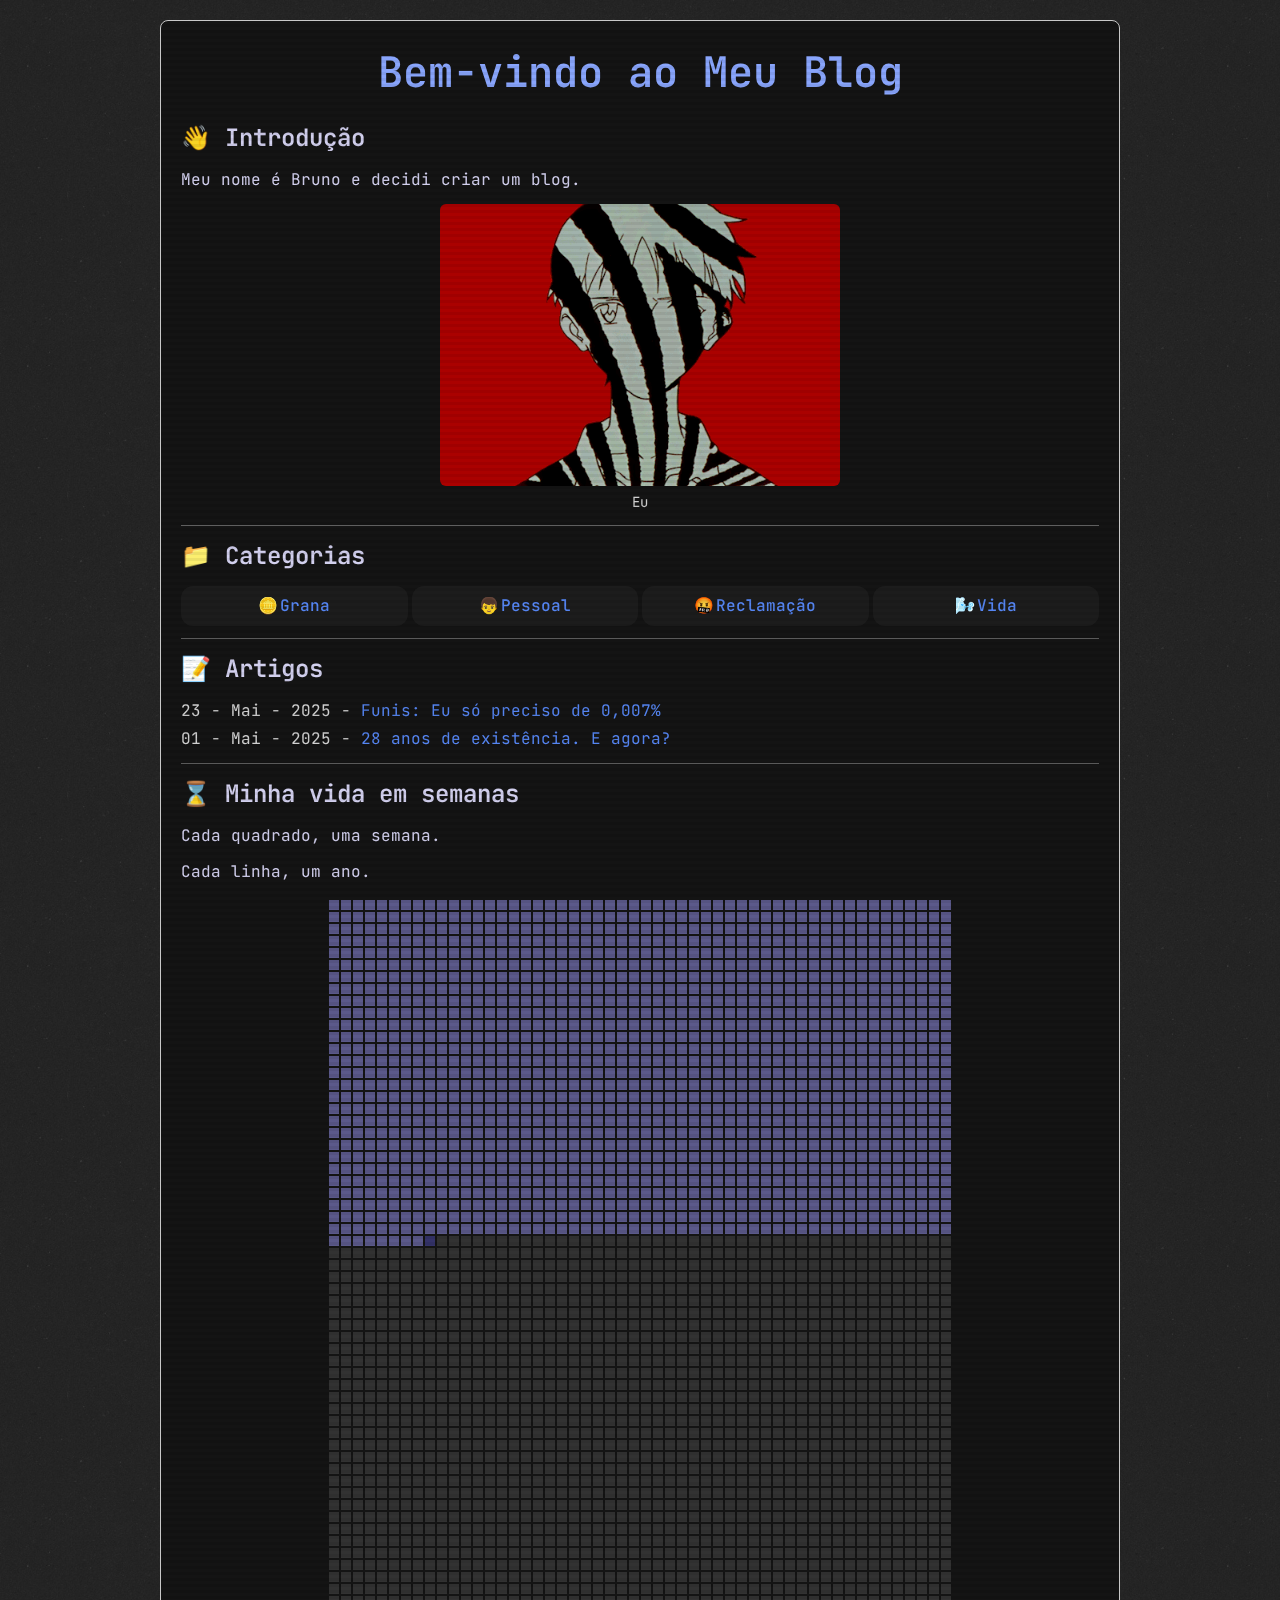
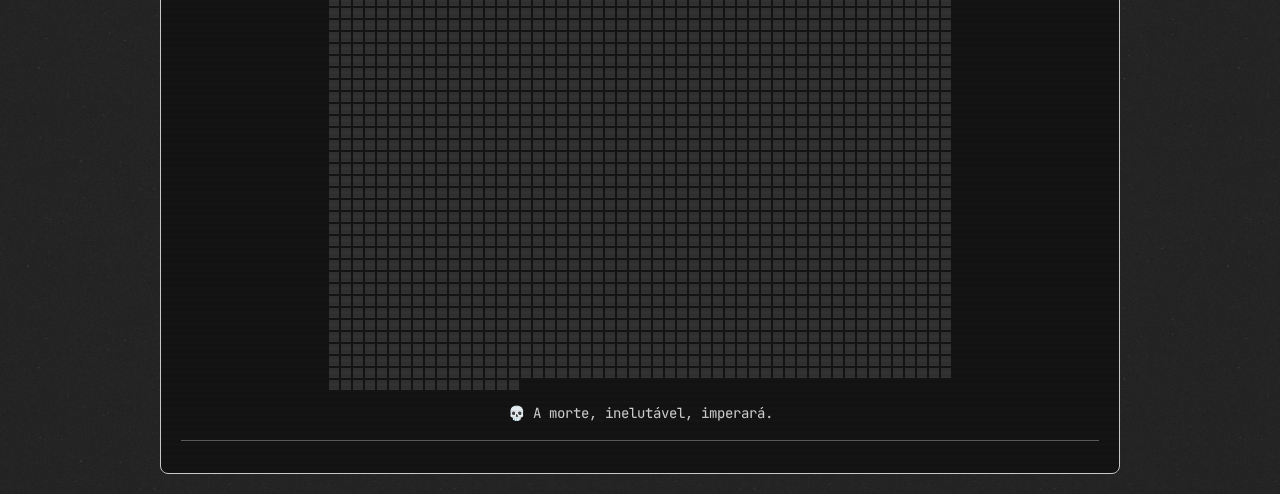
<file: index.html>
<!DOCTYPE html>
<html lang="pt-BR" <head>
<meta charset="UTF-8">
<meta name="viewport" content="width=device-width, initial-scale=1.0">
<title>Bem-vindo ao Meu Blog - Meu Blog</title>
<link rel="stylesheet" href="/static/style.css" />
<link rel="preconnect" href="https://fonts.googleapis.com" />
<link rel="preconnect" href="https://fonts.gstatic.com" crossorigin />
<link href="https://fonts.googleapis.com/css2?family=Noto+Serif:ital,wght@0,100..900;1,100..900&display=swap"
  rel="stylesheet" />
<link href="https://fonts.googleapis.com/css2?family=Rubik+Glitch&display=swap" rel="stylesheet">
<link href="https://fonts.googleapis.com/css2?family=JetBrains+Mono:ital,wght@0,100..800;1,100..800&display=swap" rel="stylesheet">
<link rel="icon" href="/images/favicon.ico" type="image/x-icon" />
</head>

<body>
  <main>
<h1><a href="/">Bem-vindo ao Meu Blog</a></h1>
<h2>👋 Introdução</h2>
<p>Meu nome é Bruno e decidi criar um blog.</p>
<p><figure><img alt="Eu" src="/images/eva.gif"/><figcaption>Eu</figcaption></figure></p>
<hr/>
<h2>📁 Categorias</h2>
<ul class="category-list"><li><a href="/categorias/grana" id="tag_grana"><span></span>Grana</a></li> <li><a href="/categorias/pessoal" id="tag_pessoal"><span></span>Pessoal</a></li> <li><a href="/categorias/reclamacao" id="tag_reclamacao"><span></span>Reclamação</a></li> <li><a href="/categorias/vida" id="tag_vida"><span></span>Vida</a></li></ul>
<hr/>
<h2>📝 Artigos</h2>
<ul class="article-list"><li>23 - Mai - 2025 - <a href="/artigos/funis-eu-so-preciso-de-0,007">Funis: Eu só preciso de 0,007%</a></li><li>01 - Mai - 2025 - <a href="/artigos/28-anos-de-existencia.-e-agora">28 anos de existência. E agora?</a></li></ul>
<hr/>
<h2>⌛ Minha vida em semanas</h2>
<p>Cada quadrado, uma semana.</p>
<p>Cada linha, um ano. </p>
<figure class="life-grid-container">
<canvas class="life-grid" id="lifeGrid"></canvas>
<figcaption>💀 A morte, inelutável, imperará.</figcaption>
</figure>
<style>
.life-grid-container {
  max-width: 100%;
  margin: 16px auto;
  text-align: center;
}
.life-grid-container canvas {
  max-width: 100%;
  height: auto;
}
</style>
<script>
document.addEventListener("DOMContentLoaded", function() {
  const canvas = document.getElementById("lifeGrid");
  const ctx = canvas.getContext("2d");
  const totalWeeks = 4696;
  const livedWeeks = 1465;
  const weeksPerRow = 52;
  const rows = 91;
  const baseSquareSize = 10;
  const baseGap = 2;
  let blinkState = true;
  function resizeCanvas() {
    const container = canvas.parentElement;
    const containerWidth = container.clientWidth;
    const maxCanvasWidth = Math.min(containerWidth, weeksPerRow * (baseSquareSize + baseGap) - baseGap);
    const scale = maxCanvasWidth / (weeksPerRow * (baseSquareSize + baseGap) - baseGap);
    const squareSize = baseSquareSize * scale;
    const gap = baseGap * scale;
    canvas.width = weeksPerRow * (squareSize + gap) - gap;
    canvas.height = rows * (squareSize + gap) - gap;
    return { squareSize, gap };
  }
  function drawGrid() {
    const { squareSize, gap } = resizeCanvas();
    ctx.clearRect(0, 0, canvas.width, canvas.height);
    for (let week = 0; week < totalWeeks; week++) {
      const row = Math.floor(week / weeksPerRow);
      const col = week % weeksPerRow;
      const x = col * (squareSize + gap);
      const y = row * (squareSize + gap);
      if (week < livedWeeks - 1) {
        ctx.fillStyle = "#9999ff80"; // Semanas vividas
        ctx.fillRect(x, y, squareSize, squareSize);
      } else if (week === livedWeeks - 1) {
        ctx.fillStyle = blinkState ? "#6666cc" : "#333366"; // Semana atual (piscando)
        ctx.fillRect(x, y, squareSize, squareSize);
      } else {
        ctx.fillStyle = "#333333"; // Semanas futuras
        ctx.fillRect(x, y, squareSize, squareSize);
      }
    }
  }
  function animate() {
    blinkState = !blinkState;
    drawGrid();
    setTimeout(animate, 1000);
  }
  window.addEventListener("resize", drawGrid);
  drawGrid();
  animate();
});
</script>
<hr/>
</main>
</body>

</html>
</file>
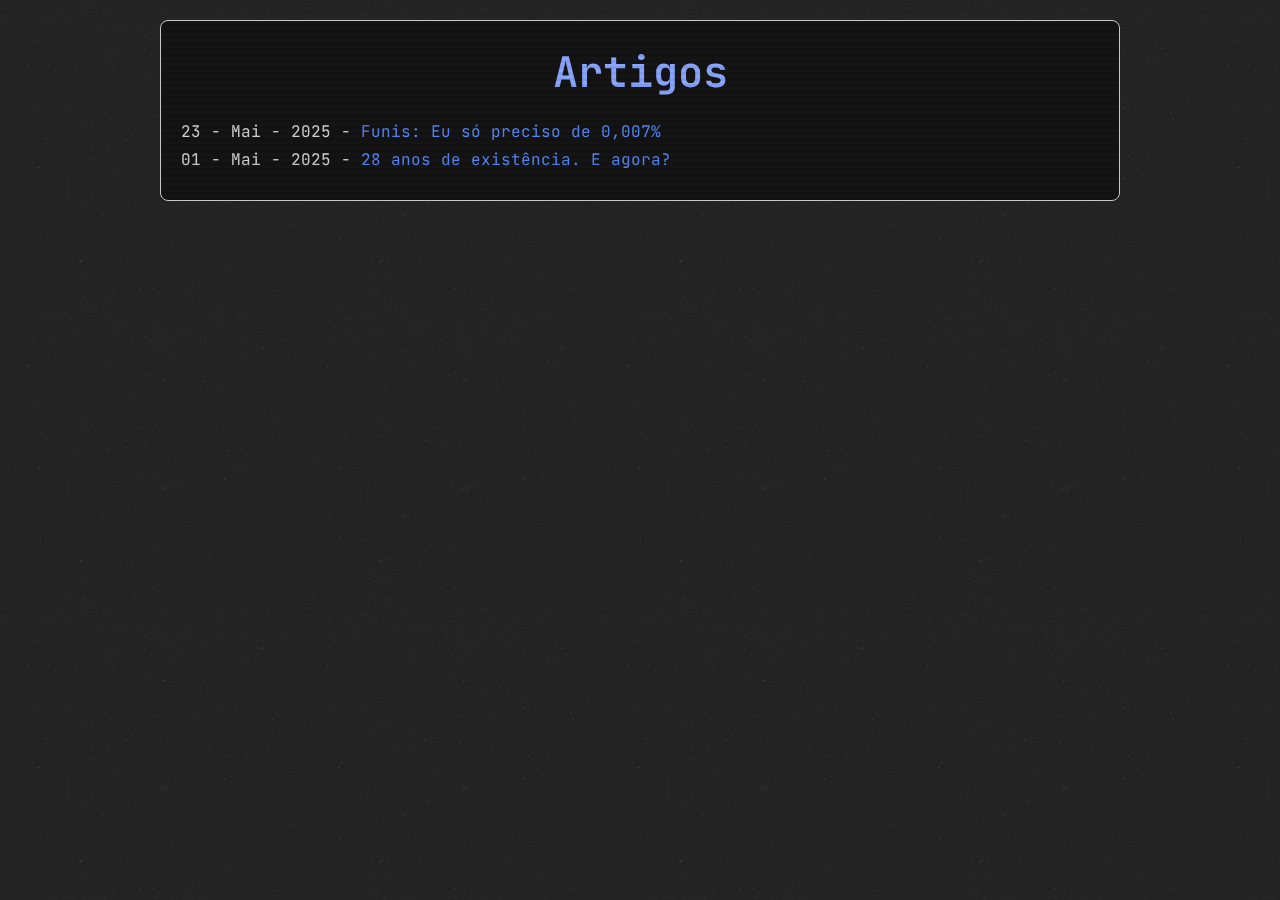
<file: artigos/index.html>
<!DOCTYPE html>
<html lang="pt-BR" <head>
<meta charset="UTF-8">
<meta name="viewport" content="width=device-width, initial-scale=1.0">
<title>Artigos - Meu Blog</title>
<link rel="stylesheet" href="/static/style.css" />
<link rel="preconnect" href="https://fonts.googleapis.com" />
<link rel="preconnect" href="https://fonts.gstatic.com" crossorigin />
<link href="https://fonts.googleapis.com/css2?family=Noto+Serif:ital,wght@0,100..900;1,100..900&display=swap"
  rel="stylesheet" />
<link href="https://fonts.googleapis.com/css2?family=Rubik+Glitch&display=swap" rel="stylesheet">
<link href="https://fonts.googleapis.com/css2?family=JetBrains+Mono:ital,wght@0,100..800;1,100..800&display=swap" rel="stylesheet">
<link rel="icon" href="/images/favicon.ico" type="image/x-icon" />
</head>

<body>
  <main>
<h1><a href="/">Artigos</a></h1>
<ul class='article-list'><li>23 - Mai - 2025 - <a href="/artigos/funis-eu-so-preciso-de-0,007">Funis: Eu só preciso de 0,007%</a></li><li>01 - Mai - 2025 - <a href="/artigos/28-anos-de-existencia.-e-agora">28 anos de existência. E agora?</a></li></ul>
</main>
</body>

</html>
</file>
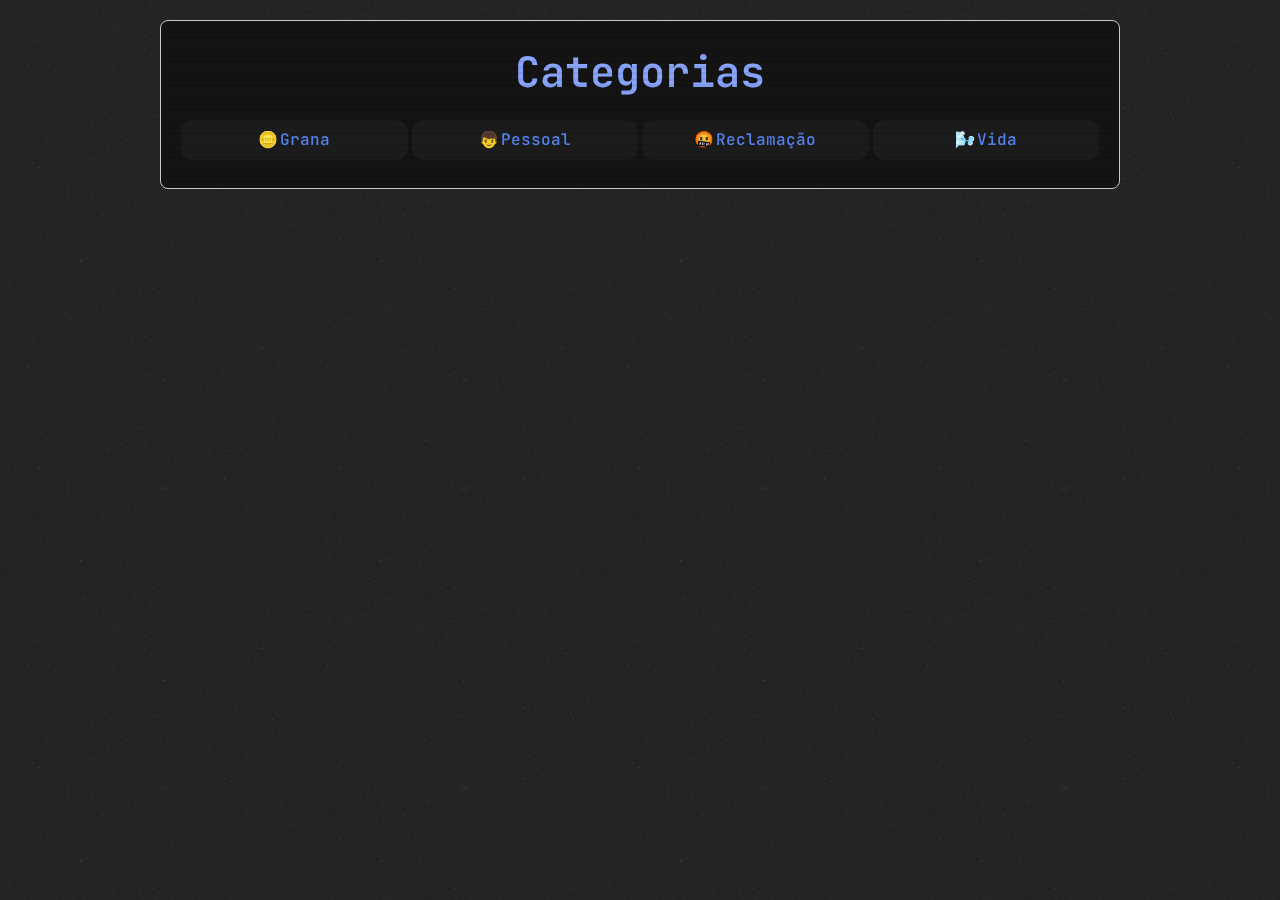
<file: categorias/index.html>
<!DOCTYPE html>
<html lang="pt-BR" <head>
<meta charset="UTF-8">
<meta name="viewport" content="width=device-width, initial-scale=1.0">
<title>Categorias - Meu Blog</title>
<link rel="stylesheet" href="/static/style.css" />
<link rel="preconnect" href="https://fonts.googleapis.com" />
<link rel="preconnect" href="https://fonts.gstatic.com" crossorigin />
<link href="https://fonts.googleapis.com/css2?family=Noto+Serif:ital,wght@0,100..900;1,100..900&display=swap"
  rel="stylesheet" />
<link href="https://fonts.googleapis.com/css2?family=Rubik+Glitch&display=swap" rel="stylesheet">
<link href="https://fonts.googleapis.com/css2?family=JetBrains+Mono:ital,wght@0,100..800;1,100..800&display=swap" rel="stylesheet">
<link rel="icon" href="/images/favicon.ico" type="image/x-icon" />
</head>

<body>
  <main>
<h1><a href="/">Categorias</a></h1>
<ul class='category-list'><li><a id="tag_grana" href="/categorias/grana"><span></span>Grana</a></li> <li><a id="tag_pessoal" href="/categorias/pessoal"><span></span>Pessoal</a></li> <li><a id="tag_reclamacao" href="/categorias/reclamacao"><span></span>Reclamação</a></li> <li><a id="tag_vida" href="/categorias/vida"><span></span>Vida</a></li></ul>
</main>
</body>

</html>
</file>
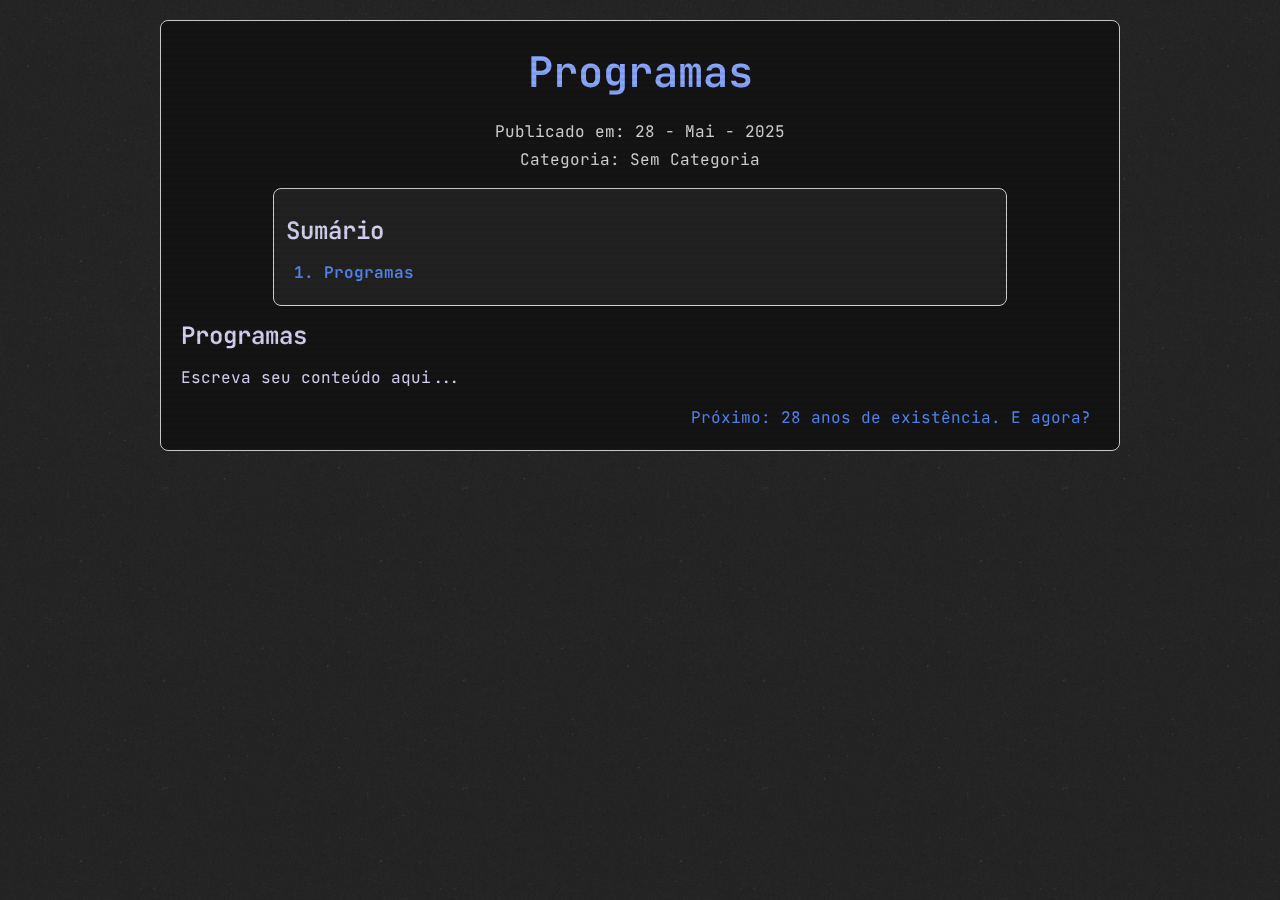
<file: programas/index.html>
<!DOCTYPE html>
<html lang="pt-BR" <head>
<meta charset="UTF-8">
<meta name="viewport" content="width=device-width, initial-scale=1.0">
<title>Programas - Meu Blog</title>
<link rel="stylesheet" href="/static/style.css" />
<link rel="preconnect" href="https://fonts.googleapis.com" />
<link rel="preconnect" href="https://fonts.gstatic.com" crossorigin />
<link href="https://fonts.googleapis.com/css2?family=Noto+Serif:ital,wght@0,100..900;1,100..900&display=swap"
  rel="stylesheet" />
<link href="https://fonts.googleapis.com/css2?family=Rubik+Glitch&display=swap" rel="stylesheet">
<link href="https://fonts.googleapis.com/css2?family=JetBrains+Mono:ital,wght@0,100..800;1,100..800&display=swap" rel="stylesheet">
<link rel="icon" href="/images/favicon.ico" type="image/x-icon" />
</head>

<body>
  <main>
    <h1><a href="/">Programas</a></h1>
    <div class="article-meta">
        <div>Publicado em: 28 - Mai - 2025</div>
        <div>Categoria:
            
                Sem Categoria
            
        </div>
    </div>
    
    <div class="toc">
        <h2>Sumário</h2>
        <ul class="toc-list">
        
            <li class="toc-h2"><a href="#programas">1. Programas</a></li>
        
        </ul>
    </div>
    
    <h2 id="programas">Programas</h2>
<p>Escreva seu conteúdo aqui...</p>
    <nav class="article-navigation">
        <div class="nav-previous">
            
        </div>
        <div class="nav-next">
            <a class="nav-link" href="/artigos/28-anos-de-existencia.-e-agora">Próximo: 28 anos de existência. E agora?</a>
        </div>
    </nav>
</main>
</body>

</html>
</file>
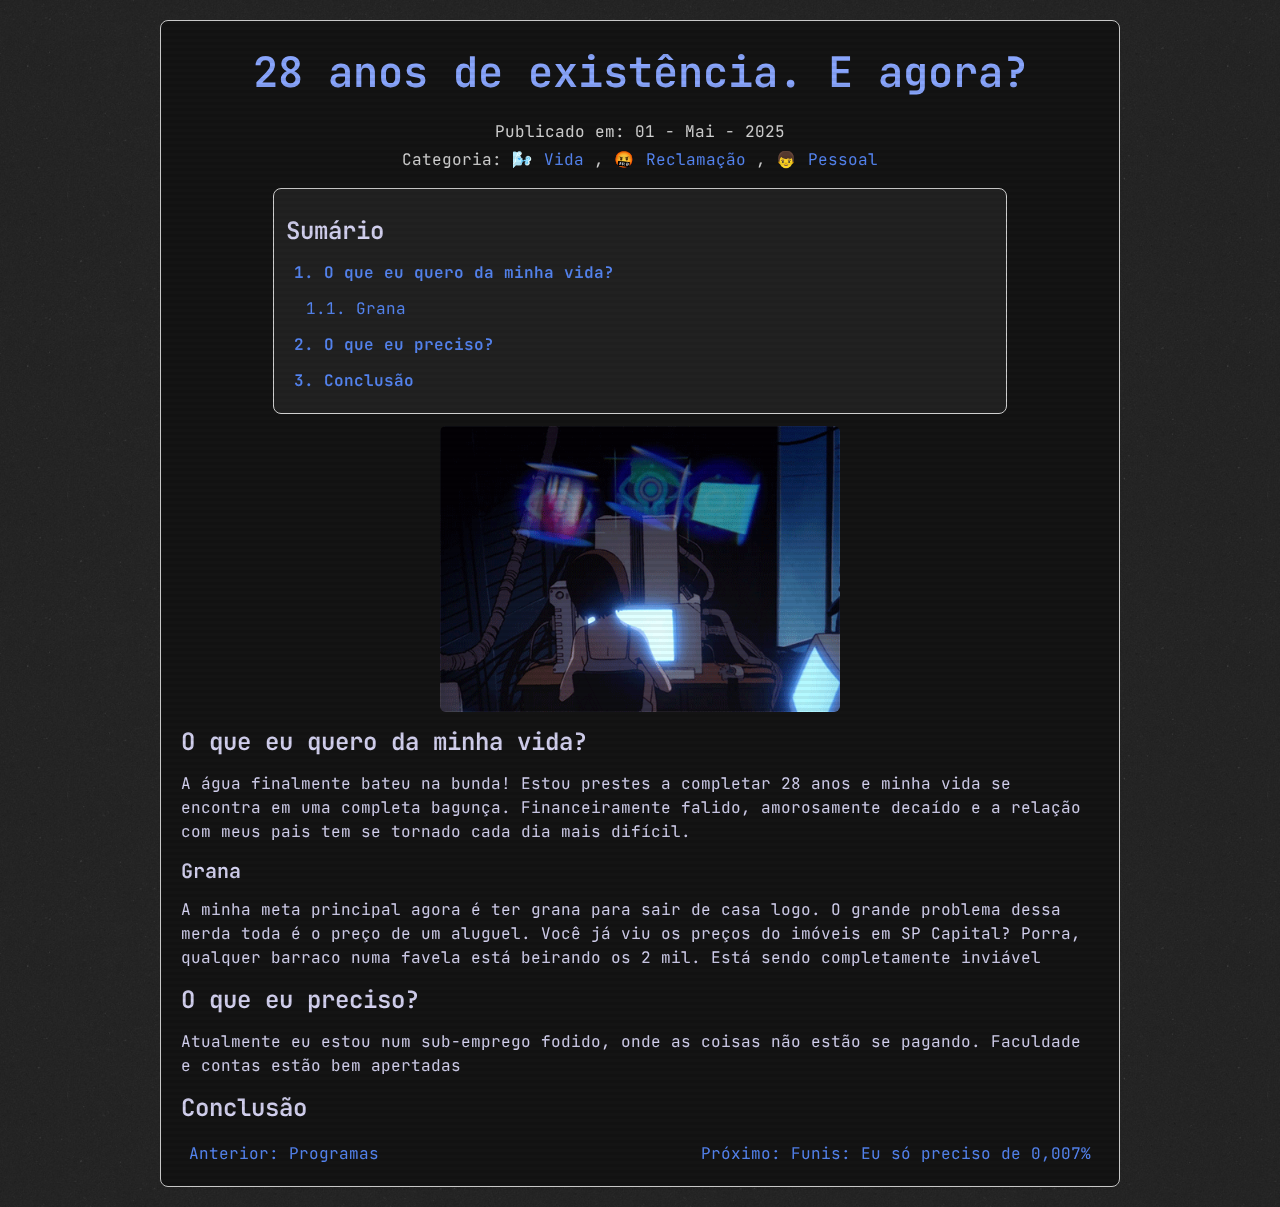
<file: artigos/28-anos-de-existencia.-e-agora/index.html>
<!DOCTYPE html>
<html lang="pt-BR" <head>
<meta charset="UTF-8">
<meta name="viewport" content="width=device-width, initial-scale=1.0">
<title>28 anos de existência. E agora? - Meu Blog</title>
<link rel="stylesheet" href="/static/style.css" />
<link rel="preconnect" href="https://fonts.googleapis.com" />
<link rel="preconnect" href="https://fonts.gstatic.com" crossorigin />
<link href="https://fonts.googleapis.com/css2?family=Noto+Serif:ital,wght@0,100..900;1,100..900&display=swap"
  rel="stylesheet" />
<link href="https://fonts.googleapis.com/css2?family=Rubik+Glitch&display=swap" rel="stylesheet">
<link href="https://fonts.googleapis.com/css2?family=JetBrains+Mono:ital,wght@0,100..800;1,100..800&display=swap" rel="stylesheet">
<link rel="icon" href="/images/favicon.ico" type="image/x-icon" />
</head>

<body>
  <main>
    <h1><a href="/">28 anos de existência. E agora?</a></h1>
    <div class="article-meta">
        <div>Publicado em: 01 - Mai - 2025</div>
        <div>Categoria:
            
                
                    <a id="tag_vida" href="/categorias/vida">
                        Vida
                    </a>
                    , 
                
                    <a id="tag_reclamacao" href="/categorias/reclamacao">
                        Reclamação
                    </a>
                    , 
                
                    <a id="tag_pessoal" href="/categorias/pessoal">
                        Pessoal
                    </a>
                    
                
            
        </div>
    </div>
    
    <div class="toc">
        <h2>Sumário</h2>
        <ul class="toc-list">
        
            <li class="toc-h2"><a href="#o-que-eu-quero-da-minha-vida">1. O que eu quero da minha vida?</a></li>
        
            <li class="toc-h3"><a href="#grana">1.1. Grana</a></li>
        
            <li class="toc-h2"><a href="#o-que-eu-preciso">2. O que eu preciso?</a></li>
        
            <li class="toc-h2"><a href="#conclusao">3. Conclusão</a></li>
        
        </ul>
    </div>
    
    <p><figure><img alt="" src="/images/lain.gif"/></figure></p>
<h2 id="o-que-eu-quero-da-minha-vida">O que eu quero da minha vida?</h2>
<p>A água finalmente bateu na bunda! Estou prestes a completar 28 anos e minha vida se encontra em uma completa bagunça. Financeiramente falido, amorosamente decaído e a relação com meus pais tem se tornado cada dia mais difícil.</p>
<h3 id="grana">Grana</h3>
<p>A minha meta principal agora é ter grana para sair de casa logo. O grande problema dessa merda toda é o preço de um aluguel. Você já viu os preços do imóveis em SP Capital? Porra, qualquer barraco numa favela está beirando os 2 mil. Está sendo completamente inviável</p>
<h2 id="o-que-eu-preciso">O que eu preciso?</h2>
<p>Atualmente eu estou num sub-emprego fodido, onde as coisas não estão se pagando. Faculdade e contas estão bem apertadas</p>
<h2 id="conclusao">Conclusão</h2>
    <nav class="article-navigation">
        <div class="nav-previous">
            <a class="nav-link" href="/programas">Anterior: Programas</a>
        </div>
        <div class="nav-next">
            <a class="nav-link" href="/artigos/funis-eu-so-preciso-de-0,007">Próximo: Funis: Eu só preciso de 0,007%</a>
        </div>
    </nav>
</main>
</body>

</html>
</file>
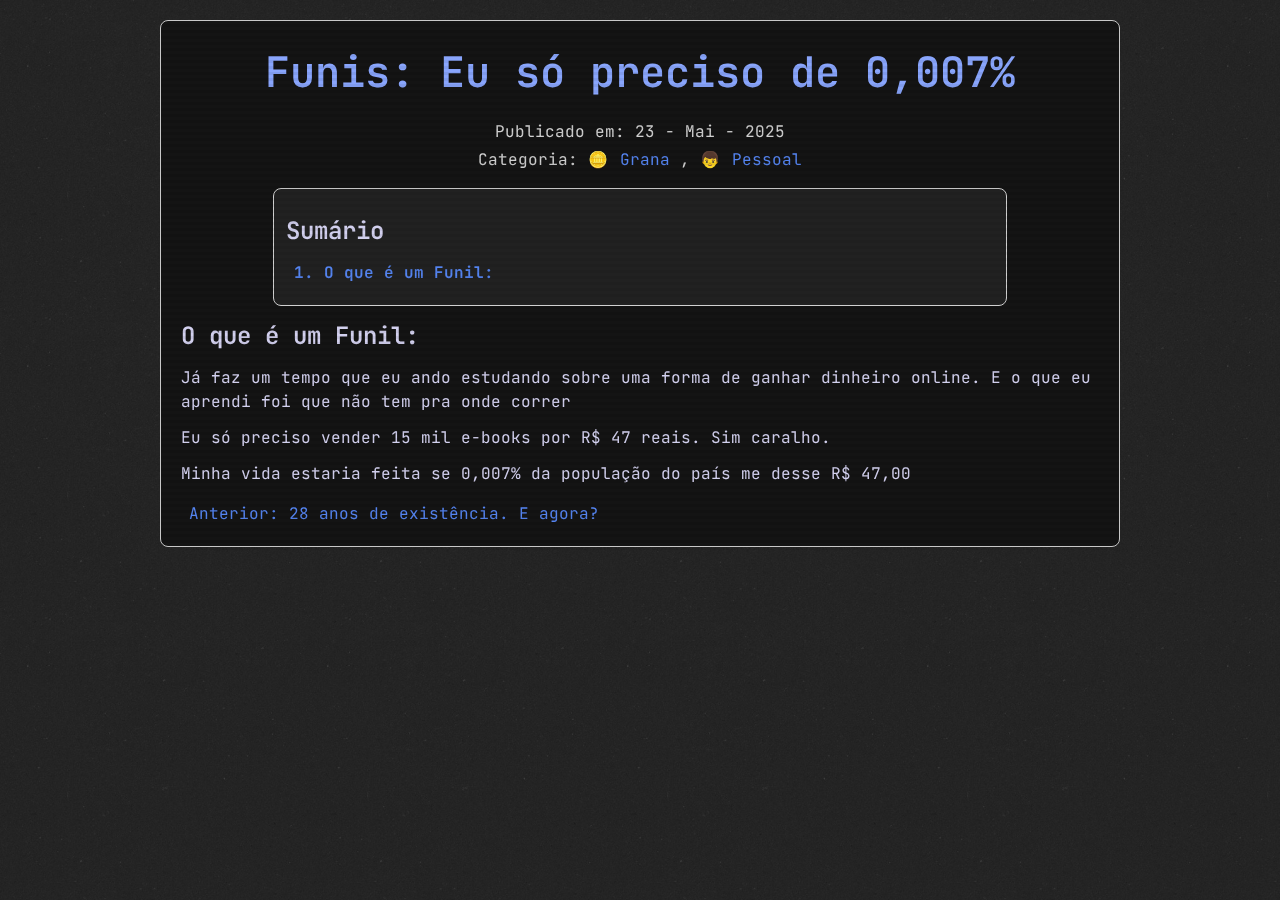
<file: artigos/funis-eu-so-preciso-de-0,007/index.html>
<!DOCTYPE html>
<html lang="pt-BR" <head>
<meta charset="UTF-8">
<meta name="viewport" content="width=device-width, initial-scale=1.0">
<title>Funis: Eu só preciso de 0,007% - Meu Blog</title>
<link rel="stylesheet" href="/static/style.css" />
<link rel="preconnect" href="https://fonts.googleapis.com" />
<link rel="preconnect" href="https://fonts.gstatic.com" crossorigin />
<link href="https://fonts.googleapis.com/css2?family=Noto+Serif:ital,wght@0,100..900;1,100..900&display=swap"
  rel="stylesheet" />
<link href="https://fonts.googleapis.com/css2?family=Rubik+Glitch&display=swap" rel="stylesheet">
<link href="https://fonts.googleapis.com/css2?family=JetBrains+Mono:ital,wght@0,100..800;1,100..800&display=swap" rel="stylesheet">
<link rel="icon" href="/images/favicon.ico" type="image/x-icon" />
</head>

<body>
  <main>
    <h1><a href="/">Funis: Eu só preciso de 0,007%</a></h1>
    <div class="article-meta">
        <div>Publicado em: 23 - Mai - 2025</div>
        <div>Categoria:
            
                
                    <a id="tag_grana" href="/categorias/grana">
                        Grana
                    </a>
                    , 
                
                    <a id="tag_pessoal" href="/categorias/pessoal">
                        Pessoal
                    </a>
                    
                
            
        </div>
    </div>
    
    <div class="toc">
        <h2>Sumário</h2>
        <ul class="toc-list">
        
            <li class="toc-h2"><a href="#o-que-e-um-funil">1. O que é um Funil:</a></li>
        
        </ul>
    </div>
    
    <h2 id="o-que-e-um-funil">O que é um Funil:</h2>
<p>Já faz um tempo que eu ando estudando sobre uma forma de ganhar dinheiro online. E o que eu aprendi foi que não tem pra onde correr </p>
<p>Eu só preciso vender 15 mil e-books por R$ 47 reais. Sim caralho. </p>
<p>Minha vida estaria feita se 0,007% da população do país me desse R$ 47,00</p>
    <nav class="article-navigation">
        <div class="nav-previous">
            <a class="nav-link" href="/artigos/28-anos-de-existencia.-e-agora">Anterior: 28 anos de existência. E agora?</a>
        </div>
        <div class="nav-next">
            
        </div>
    </nav>
</main>
</body>

</html>
</file>
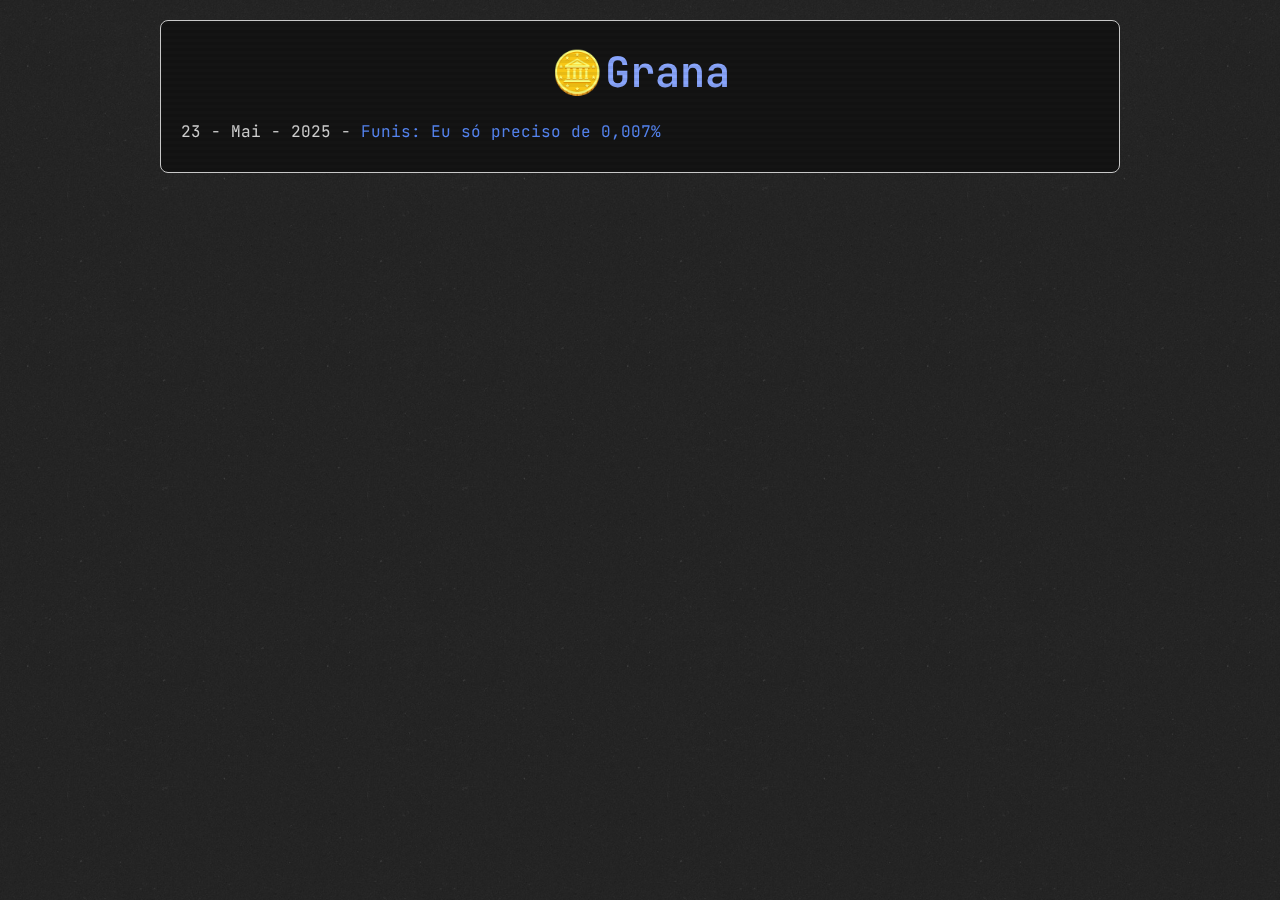
<file: categorias/grana/index.html>
<!DOCTYPE html>
<html lang="pt-BR" <head>
<meta charset="UTF-8">
<meta name="viewport" content="width=device-width, initial-scale=1.0">
<title>Grana - Meu Blog</title>
<link rel="stylesheet" href="/static/style.css" />
<link rel="preconnect" href="https://fonts.googleapis.com" />
<link rel="preconnect" href="https://fonts.gstatic.com" crossorigin />
<link href="https://fonts.googleapis.com/css2?family=Noto+Serif:ital,wght@0,100..900;1,100..900&display=swap"
  rel="stylesheet" />
<link href="https://fonts.googleapis.com/css2?family=Rubik+Glitch&display=swap" rel="stylesheet">
<link href="https://fonts.googleapis.com/css2?family=JetBrains+Mono:ital,wght@0,100..800;1,100..800&display=swap" rel="stylesheet">
<link rel="icon" href="/images/favicon.ico" type="image/x-icon" />
</head>

<body>
  <main>
<h1><a href="/" id="tag_grana"><span></span>Grana</a></h1>
<ul class='article-list'><li>23 - Mai - 2025 - <a href="/artigos/funis-eu-so-preciso-de-0,007">Funis: Eu só preciso de 0,007%</a></li></ul>
</main>
</body>

</html>
</file>
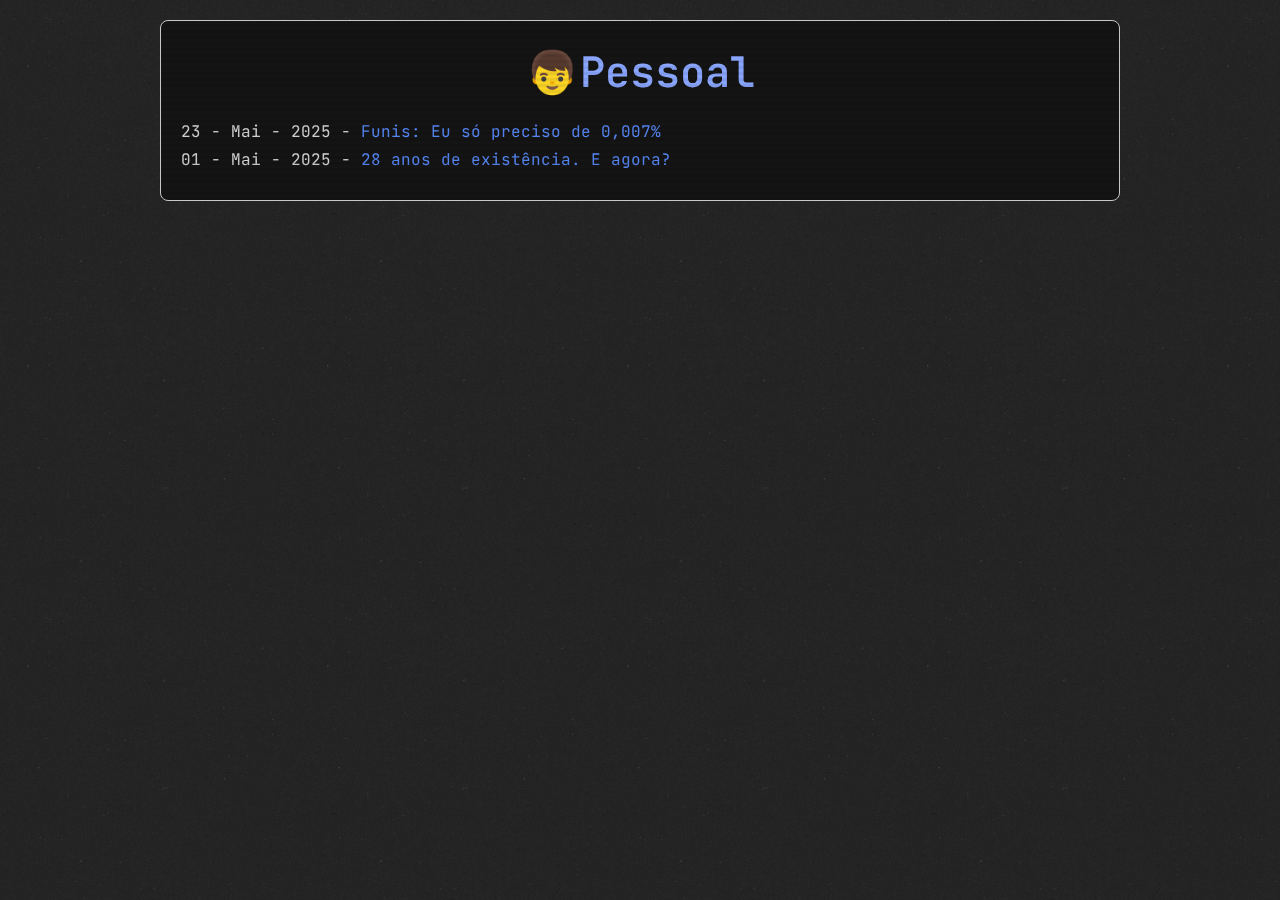
<file: categorias/pessoal/index.html>
<!DOCTYPE html>
<html lang="pt-BR" <head>
<meta charset="UTF-8">
<meta name="viewport" content="width=device-width, initial-scale=1.0">
<title>Pessoal - Meu Blog</title>
<link rel="stylesheet" href="/static/style.css" />
<link rel="preconnect" href="https://fonts.googleapis.com" />
<link rel="preconnect" href="https://fonts.gstatic.com" crossorigin />
<link href="https://fonts.googleapis.com/css2?family=Noto+Serif:ital,wght@0,100..900;1,100..900&display=swap"
  rel="stylesheet" />
<link href="https://fonts.googleapis.com/css2?family=Rubik+Glitch&display=swap" rel="stylesheet">
<link href="https://fonts.googleapis.com/css2?family=JetBrains+Mono:ital,wght@0,100..800;1,100..800&display=swap" rel="stylesheet">
<link rel="icon" href="/images/favicon.ico" type="image/x-icon" />
</head>

<body>
  <main>
<h1><a href="/" id="tag_pessoal"><span></span>Pessoal</a></h1>
<ul class='article-list'><li>23 - Mai - 2025 - <a href="/artigos/funis-eu-so-preciso-de-0,007">Funis: Eu só preciso de 0,007%</a></li><li>01 - Mai - 2025 - <a href="/artigos/28-anos-de-existencia.-e-agora">28 anos de existência. E agora?</a></li></ul>
</main>
</body>

</html>
</file>
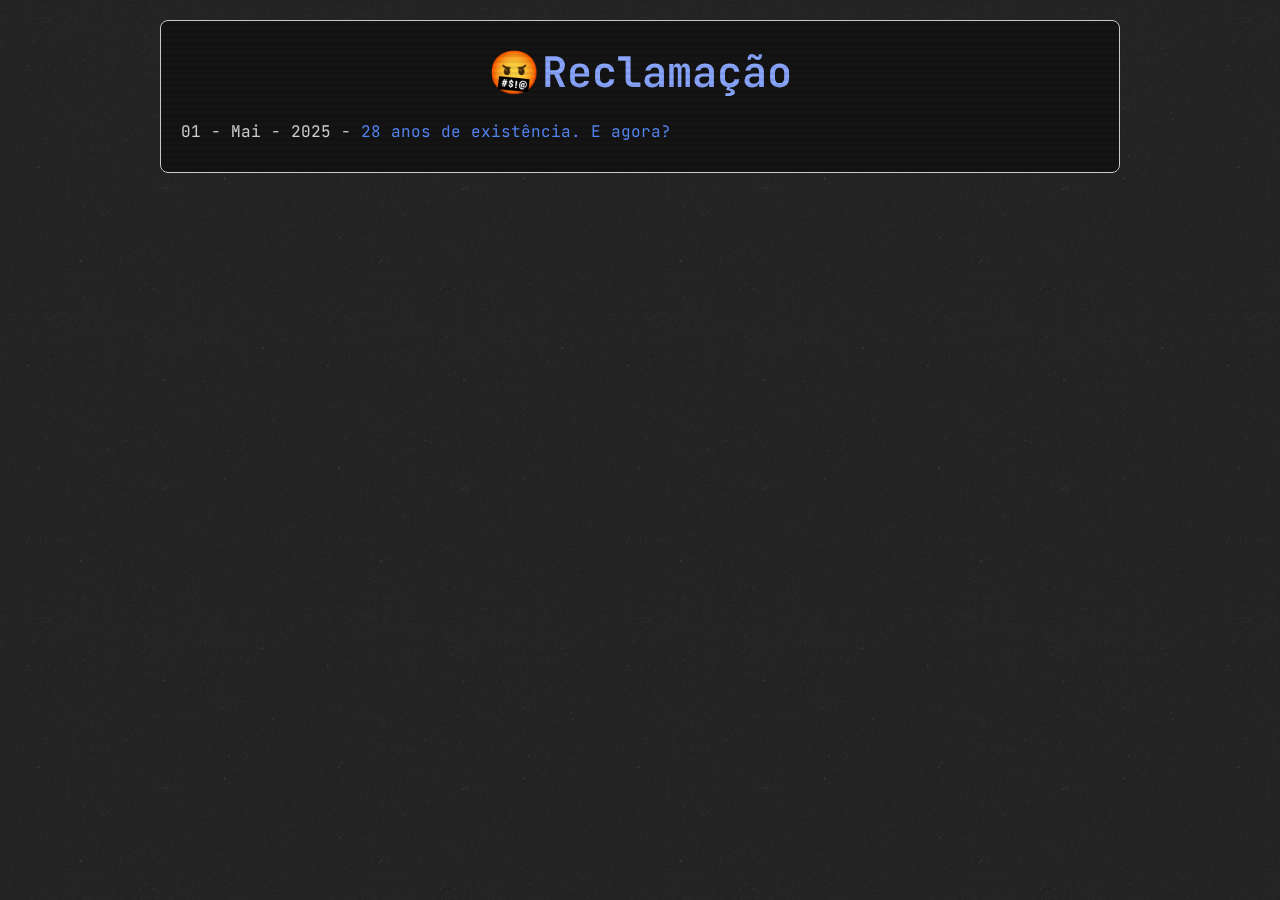
<file: categorias/reclamacao/index.html>
<!DOCTYPE html>
<html lang="pt-BR" <head>
<meta charset="UTF-8">
<meta name="viewport" content="width=device-width, initial-scale=1.0">
<title>Reclamação - Meu Blog</title>
<link rel="stylesheet" href="/static/style.css" />
<link rel="preconnect" href="https://fonts.googleapis.com" />
<link rel="preconnect" href="https://fonts.gstatic.com" crossorigin />
<link href="https://fonts.googleapis.com/css2?family=Noto+Serif:ital,wght@0,100..900;1,100..900&display=swap"
  rel="stylesheet" />
<link href="https://fonts.googleapis.com/css2?family=Rubik+Glitch&display=swap" rel="stylesheet">
<link href="https://fonts.googleapis.com/css2?family=JetBrains+Mono:ital,wght@0,100..800;1,100..800&display=swap" rel="stylesheet">
<link rel="icon" href="/images/favicon.ico" type="image/x-icon" />
</head>

<body>
  <main>
<h1><a href="/" id="tag_reclamacao"><span></span>Reclamação</a></h1>
<ul class='article-list'><li>01 - Mai - 2025 - <a href="/artigos/28-anos-de-existencia.-e-agora">28 anos de existência. E agora?</a></li></ul>
</main>
</body>

</html>
</file>
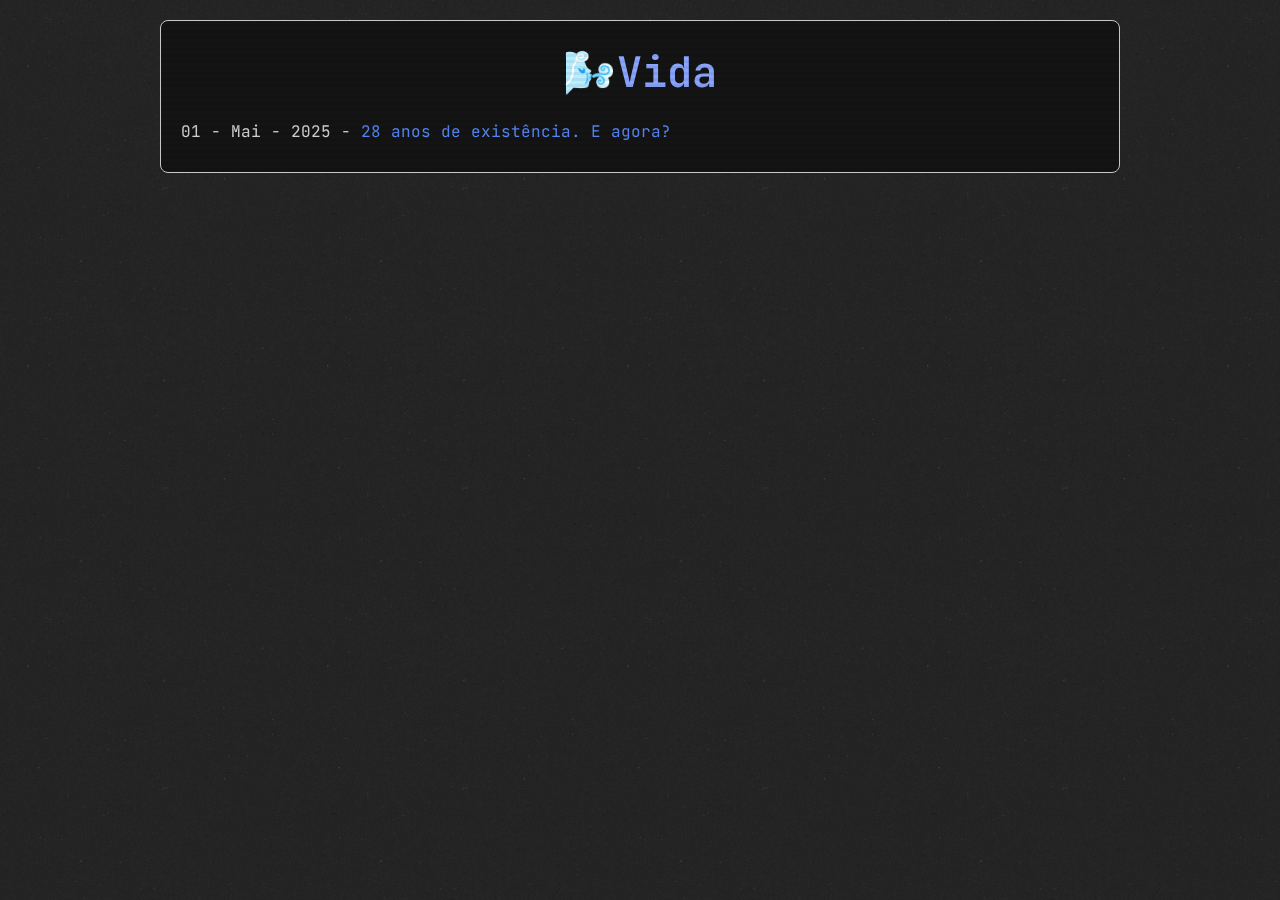
<file: categorias/vida/index.html>
<!DOCTYPE html>
<html lang="pt-BR" <head>
<meta charset="UTF-8">
<meta name="viewport" content="width=device-width, initial-scale=1.0">
<title>Vida - Meu Blog</title>
<link rel="stylesheet" href="/static/style.css" />
<link rel="preconnect" href="https://fonts.googleapis.com" />
<link rel="preconnect" href="https://fonts.gstatic.com" crossorigin />
<link href="https://fonts.googleapis.com/css2?family=Noto+Serif:ital,wght@0,100..900;1,100..900&display=swap"
  rel="stylesheet" />
<link href="https://fonts.googleapis.com/css2?family=Rubik+Glitch&display=swap" rel="stylesheet">
<link href="https://fonts.googleapis.com/css2?family=JetBrains+Mono:ital,wght@0,100..800;1,100..800&display=swap" rel="stylesheet">
<link rel="icon" href="/images/favicon.ico" type="image/x-icon" />
</head>

<body>
  <main>
<h1><a href="/" id="tag_vida"><span></span>Vida</a></h1>
<ul class='article-list'><li>01 - Mai - 2025 - <a href="/artigos/28-anos-de-existencia.-e-agora">28 anos de existência. E agora?</a></li></ul>
</main>
</body>

</html>
</file>
<file: static/style.css>
/* Reset básico */
* {
  margin: 0;
  padding: 0;
  box-sizing: border-box;
}

/* Configurações globais */
body {
  font-family: "JetBrains Mono", monospace;
  background: rgb(30, 30, 30) url("../images/background.png") repeat top left;
  color: rgb(200, 200, 200);
  line-height: 1.5;
  overflow-x: hidden;
}

/* Layout principal */
main {
  max-width: 90%;
  margin: 16px auto;
  background: rgb(20, 20, 20);
  border-radius: 8px;
  padding: 12px;
  border: 1px solid rgb(200, 200, 200);
  position: relative;
}

/* Static noise overlay */
main::before {
  content: "";
  position: absolute;
  top: 0;
  left: 0;
  right: 0;
  bottom: 0;
  background: url('data:image/svg+xml;utf8,<svg xmlns="http://www.w3.org/2000/svg" width="50" height="50"><filter id="noise"><feTurbulence type="fractalNoise" baseFrequency="0.9" numOctaves="1" stitchTiles="stitch"/><feColorMatrix type="saturate" values="0"/></filter><rect width="50" height="50" filter="url(#noise)"/></svg>')
    0 0 / 100px 100px;
  opacity: 0.08;
  pointer-events: none;
  z-index: 9998;
}

/* Scrolling scanlines effect */
main::after {
  content: "";
  position: absolute;
  top: 0;
  left: 0;
  right: 0;
  bottom: 0;
  background: repeating-linear-gradient(
    to bottom,
    transparent 0 3px,
    rgba(0, 0, 0, 0.2) 3px 6px
  );
  opacity: 0.3;
  pointer-events: none;
  z-index: 9999;
  animation: scanlines-scroll 12s linear infinite;
  will-change: background-position;
}

/* Chromatic aberration (enhanced for VHS effect) */
main > * {
  position: relative;
  filter: brightness(1.03) contrast(1.03) hue-rotate(2deg);
  -webkit-filter: brightness(1.03) contrast(1.03) hue-rotate(2deg);
  will-change: filter;
}

main > *::before,
main > *::after {
  content: "";
  position: absolute;
  top: 0;
  left: 0;
  right: 0;
  bottom: 0;
  pointer-events: none;
  z-index: -1;
}

main > *::before {
  transform: translate(1px, 0);
  filter: drop-shadow(1px 0 0 rgba(255, 0, 0, 0.3));
  -webkit-filter: drop-shadow(1px 0 0 rgba(255, 0, 0, 0.3));
}

main > *::after {
  transform: translate(-1px, 0);
  filter: drop-shadow(-1px 0 0 rgba(0, 0, 255, 0.3));
  -webkit-filter: drop-shadow(-1px 0 0 rgba(0, 0, 255, 0.3));
}

/* Scanlines animation */
@keyframes scanlines-scroll {
  0% {
    background-position: 0 0;
  }
  100% {
    background-position: 0 -80px;
  }
}

/* Componentes do artigo */
.article-meta {
  margin-bottom: 16px;
  color: rgb(200, 200, 200);
  text-align: center;
}

.article-meta div {
  margin-bottom: 4px;
}

a,
.article-meta a,
.toc .toc-list li a {
  color: rgb(80, 130, 230);
  text-decoration: none;
}

a:hover,
.article-meta a:hover {
  color: rgb(130, 160, 240);
}

/* Estilização do <hr> */
hr {
  border: none;
  height: 1px;
  background: rgb(200, 200, 200);
  margin: 12px 0;
  opacity: 0.4;
}

/* Tipografia */
h1,
h2,
h3,
h4 {
  color: #c9c8e4;
  font-weight: 600;
}

h1 {
  color: rgb(130, 160, 240);
  font-size: 42px;
  text-align: center;
  margin-bottom: 16px;
  animation: flicker 1.5s infinite alternate;
}

/* Keyframes para o efeito de flicker (original) */
@keyframes flicker {
  0%,
  19%,
  21%,
  23%,
  25%,
  54%,
  56%,
  100% {
    text-shadow: 0 0 2px rgb(200, 200, 200), 0 0 8px rgb(100, 90, 200),
      0 0 8px rgb(0, 50, 200);
    opacity: 1;
  }
  20%,
  24%,
  55% {
    text-shadow: 0 0 1px rgb(200, 200, 200), 0 0 8px rgb(0, 50, 200);
    opacity: 0.7;
  }
}

h1 a {
  color: inherit;
  text-decoration: none;
  display: inline-flex;
  align-items: center;
}

h2 {
  font-size: 24px;
  margin: 12px 0;
}

h3 {
  font-size: 20px;
  margin: 12px 0;
}

h4,
p {
  margin-bottom: 12px;
  color: #c9c8e4;
}

/* Imagens e figuras */
figure {
  margin: 12px auto;
  text-align: center;
}

figure img {
  width: 100%;
  height: auto;
  border-radius: 6px;
  display: block;
  margin: 0 auto;
}

figure figcaption {
  font-size: 14px;
  color: RGB(200, 200, 200);
  margin-top: 6px;
}

/* Lista de categorias */
.category-list,
.article-list {
  list-style: none;
  display: grid;
  grid-template-columns: minmax(0, 1fr);
  gap: 4px;
  margin-bottom: 8px;
}

.category-list li {
  background: rgb(30, 30, 30);
  border-radius: 12px;
  padding: 4px 8px;
  text-align: center;
  cursor: pointer;
}

.category-list li:hover {
  background: rgb(130, 160, 240);
}

.category-list li a {
  color: rgb(80, 130, 230);
  font-weight: 500;
  display: block;
  padding: 4px 8px;
}

.category-list li:hover a {
  color: rgb(220, 220, 220);
}

/* Emojis dinâmicos */
#tag_grana::before {
  content: "🪙";
}
#tag_tecnologia::before {
  content: "💻";
}
#tag_religiao::before {
  content: "☦️";
}
#tag_culinaria::before {
  content: "🍲";
}
#tag_academia::before {
  content: "🏋️‍♂️";
}
#tag_filosofia::before {
  content: "🏛️";
}
#tag_reclamacao::before {
  content: "🤬";
}
#tag_pessoal::before {
  content: "👦";
}
#tag_internet::before {
  content: "🌐";
}
#tag_vida::before {
  content: "🌬️";
}
a[id^="tag_"]::before {
  margin-right: 2px;
}

h1 a[id^="tag_"]::before {
  margin-right: 2px;
  font-size: 42px;
}

/* Navegação de artigos */
.article-navigation {
  margin-top: 16px;
  display: grid;
  grid-template-columns: 1fr 1fr;
  gap: 8px;
}

.article-navigation .nav-previous {
  text-align: left;
}

.article-navigation .nav-next {
  text-align: right;
}

.article-navigation .nav-link {
  padding: 4px 8px;
  border-radius: 12px;
  color: rgb(80, 130, 230);
  text-decoration: none;
}

.article-navigation .nav-link:hover {
  background: rgb(130, 160, 240);
  color: rgb(220, 220, 220);
}

/* Sumário (TOC) */
.toc {
  background: rgb(35, 35, 35);
  padding: 12px;
  margin-bottom: 16px;
  border-radius: 8px;
  border: 1px solid rgb(200, 200, 200);
}

.toc:empty {
  display: none;
}

.toc h2 {
  font-size: 24px;
  margin-bottom: 8px;
}

.toc .toc-list {
  list-style: none;
}

.toc .toc-list li.toc-h2 {
  font-weight: 600;
  margin-bottom: 4px;
}

.toc .toc-list li.toc-h3 {
  padding-left: 12px;
  font-weight: 400;
  margin-bottom: 4px;
}

.toc .toc-list li.toc-h4 {
  padding-left: 24px;
  font-weight: 400;
  margin-bottom: 4px;
}

.toc .toc-list li a {
  color: rgb(80, 130, 230);
  text-decoration: none;
  display: inline-block;
  padding: 4px 8px;
  border-radius: 12px;
}

.toc .toc-list li a:hover {
  color: rgb(220, 220, 220);
  background: rgb(130, 160, 240);
}

/* Media Queries */
@media (min-width: 600px) {
  main {
    max-width: 720px;
    padding: 16px;
  }
  .category-list {
    grid-template-columns: repeat(auto-fit, minmax(140px, 1fr));
  }
  figure img {
    max-width: 400px;
  }
  .toc {
    max-width: 80%;
    margin: 12px auto;
  }
}

@media (min-width: 960px) {
  main {
    max-width: 960px;
    margin: 20px auto;
    padding: 20px;
  }
}
</file>
